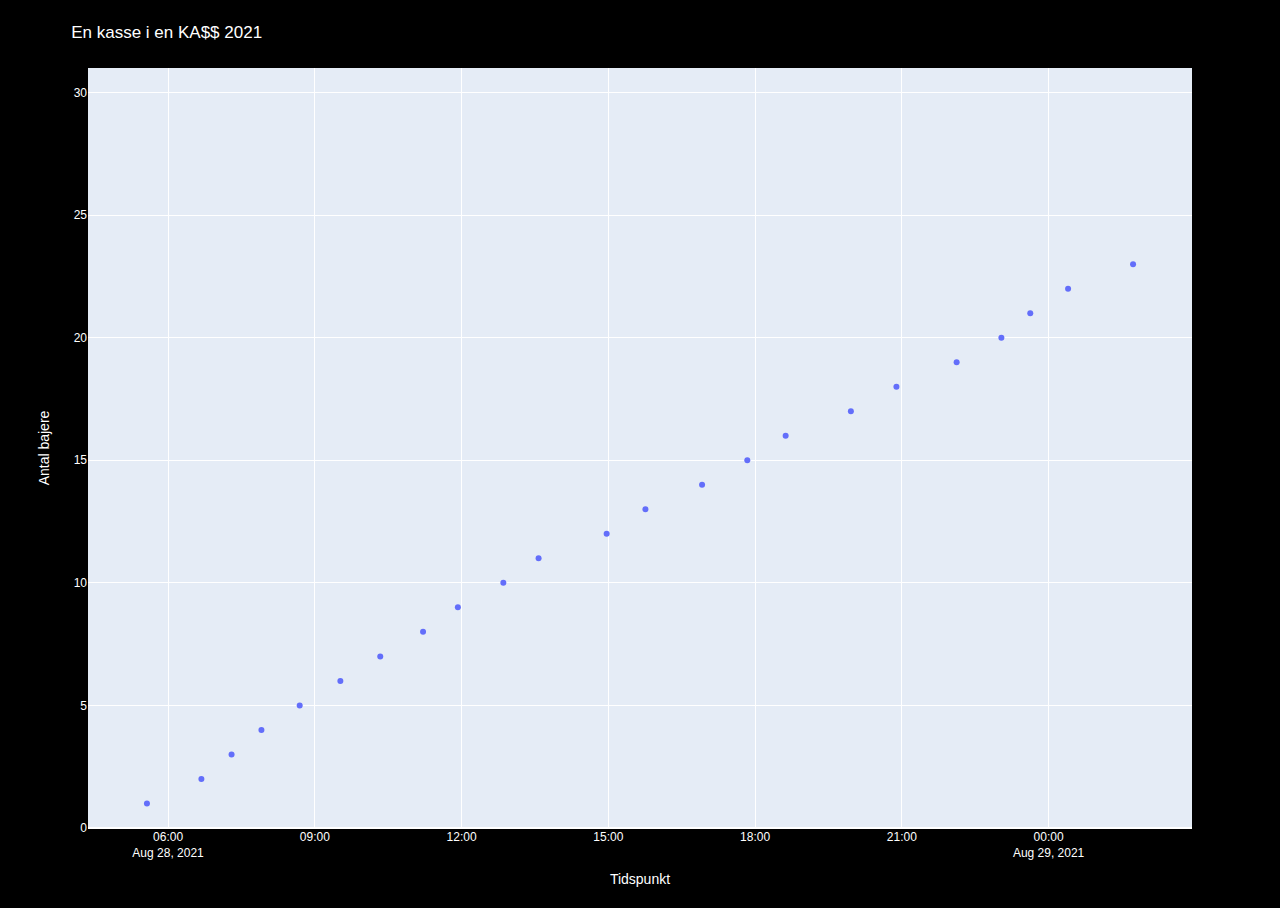
<file: index.html>
<!DOCTYPE html>
<html lang="en">

<head>
    <meta charset="UTF-8">
    <meta http-equiv="X-UA-Compatible" content="IE=edge">
    <meta name="viewport" content="width=device-width, initial-scale=1.0">
    <title>Document</title>
    <link rel="stylesheet" href="style.css">
</head>

<script src="htmx.min.js"></script>

<body>

    <div class="figure" hx-trigger="load" hx-swap="innerHTML" hx-get="figure.html" hx-target="this">
        LOADING ...
    </div>

</body>

</html>
</file>
<file: style.css>
html {
    height: 100%;
}

body {
    background-color: black;
    height: 100%;
}

.figure {
    height: 100%;
}

.figure>div {
    height: 100%;
}
</file>
